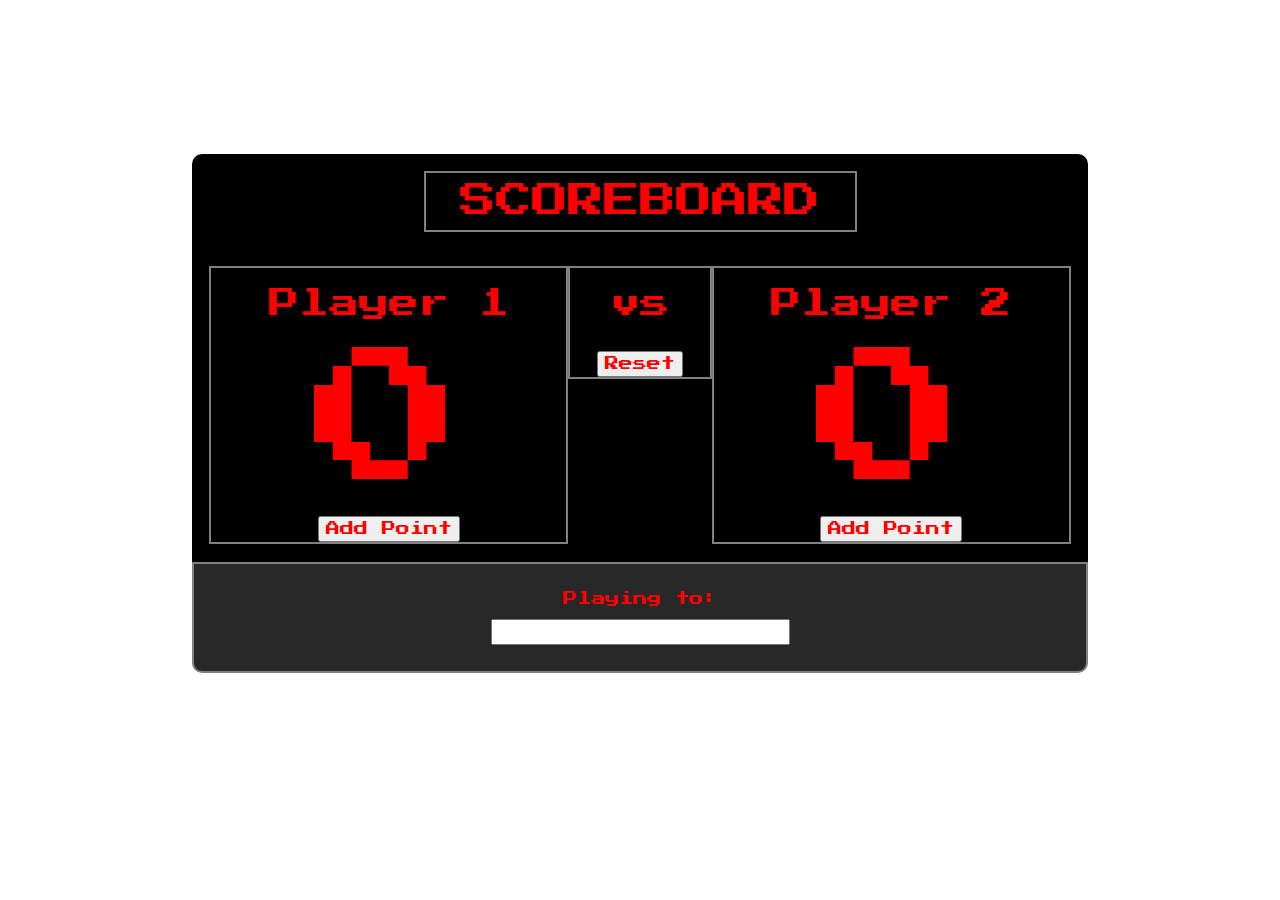
<file: assets/portfolio/score_keeper/index.html>
<!DOCTYPE html>
<html>
<head>
	<meta name="viewport" content="width=device-width, initial-scale=1">
	<title>Score Keeper</title>
	<link rel="stylesheet" type="text/css" href="main.css">
	<!-- Latest compiled and minified CSS -->
	<link rel="stylesheet" href="https://maxcdn.bootstrapcdn.com/bootstrap/3.3.7/css/bootstrap.min.css" integrity="sha384-BVYiiSIFeK1dGmJRAkycuHAHRg32OmUcww7on3RYdg4Va+PmSTsz/K68vbdEjh4u" crossorigin="anonymous">
	<link href="https://fonts.googleapis.com/css?family=Black+Ops+One|Codystar|Press+Start+2P" rel="stylesheet">
</head>
<body>

<!-- Scoreboard and Add Score Section -->
<div class="container" id="containerOne">
	<h1 class="display" id="scoreboardDisplay">SCOREBOARD</h1>
	<div class="row rowStyle">
		<div class="col-md-5 display">
			<h2>
				<span class="playerTextDisplay">Player 1</span>
			</h2>
			<h2>
				<span id="p1Display">0</span>
			</h2>
			<button id="player1Button">Add Point</button>
		</div>
		<div class="col-md-2 display">
			<h2>
				vs
			</h2>
			<br>
			<button id="resetButton">Reset</button>
		</div>
		<div class="col-md-5 display">
			<h2>
				<span class="playerTextDisplay">Player 2</span>
			</h2>
			<h2>
				<span id="p2Display">0</span>
			</h2>
			<button id="player2Button">Add Point</button>
		</div>
	</div>
</div>

<!-- Max Score and Reset Button Section -->
<div class="container display" id="containerTwo">
	<p>Playing to: <span id="winningScoreDisplay"></span></p>
	<input type="number">
</div>

<script type="text/javascript" src="main.js"></script>

<script
  src="https://code.jquery.com/jquery-3.2.1.min.js"
  integrity="sha256-hwg4gsxgFZhOsEEamdOYGBf13FyQuiTwlAQgxVSNgt4="
  crossorigin="anonymous"></script>
<!-- Latest compiled and minified JavaScript -->
<script src="https://maxcdn.bootstrapcdn.com/bootstrap/3.3.7/js/bootstrap.min.js" integrity="sha384-Tc5IQib027qvyjSMfHjOMaLkfuWVxZxUPnCJA7l2mCWNIpG9mGCD8wGNIcPD7Txa" crossorigin="anonymous"></script>


</body>
</html>
</file>
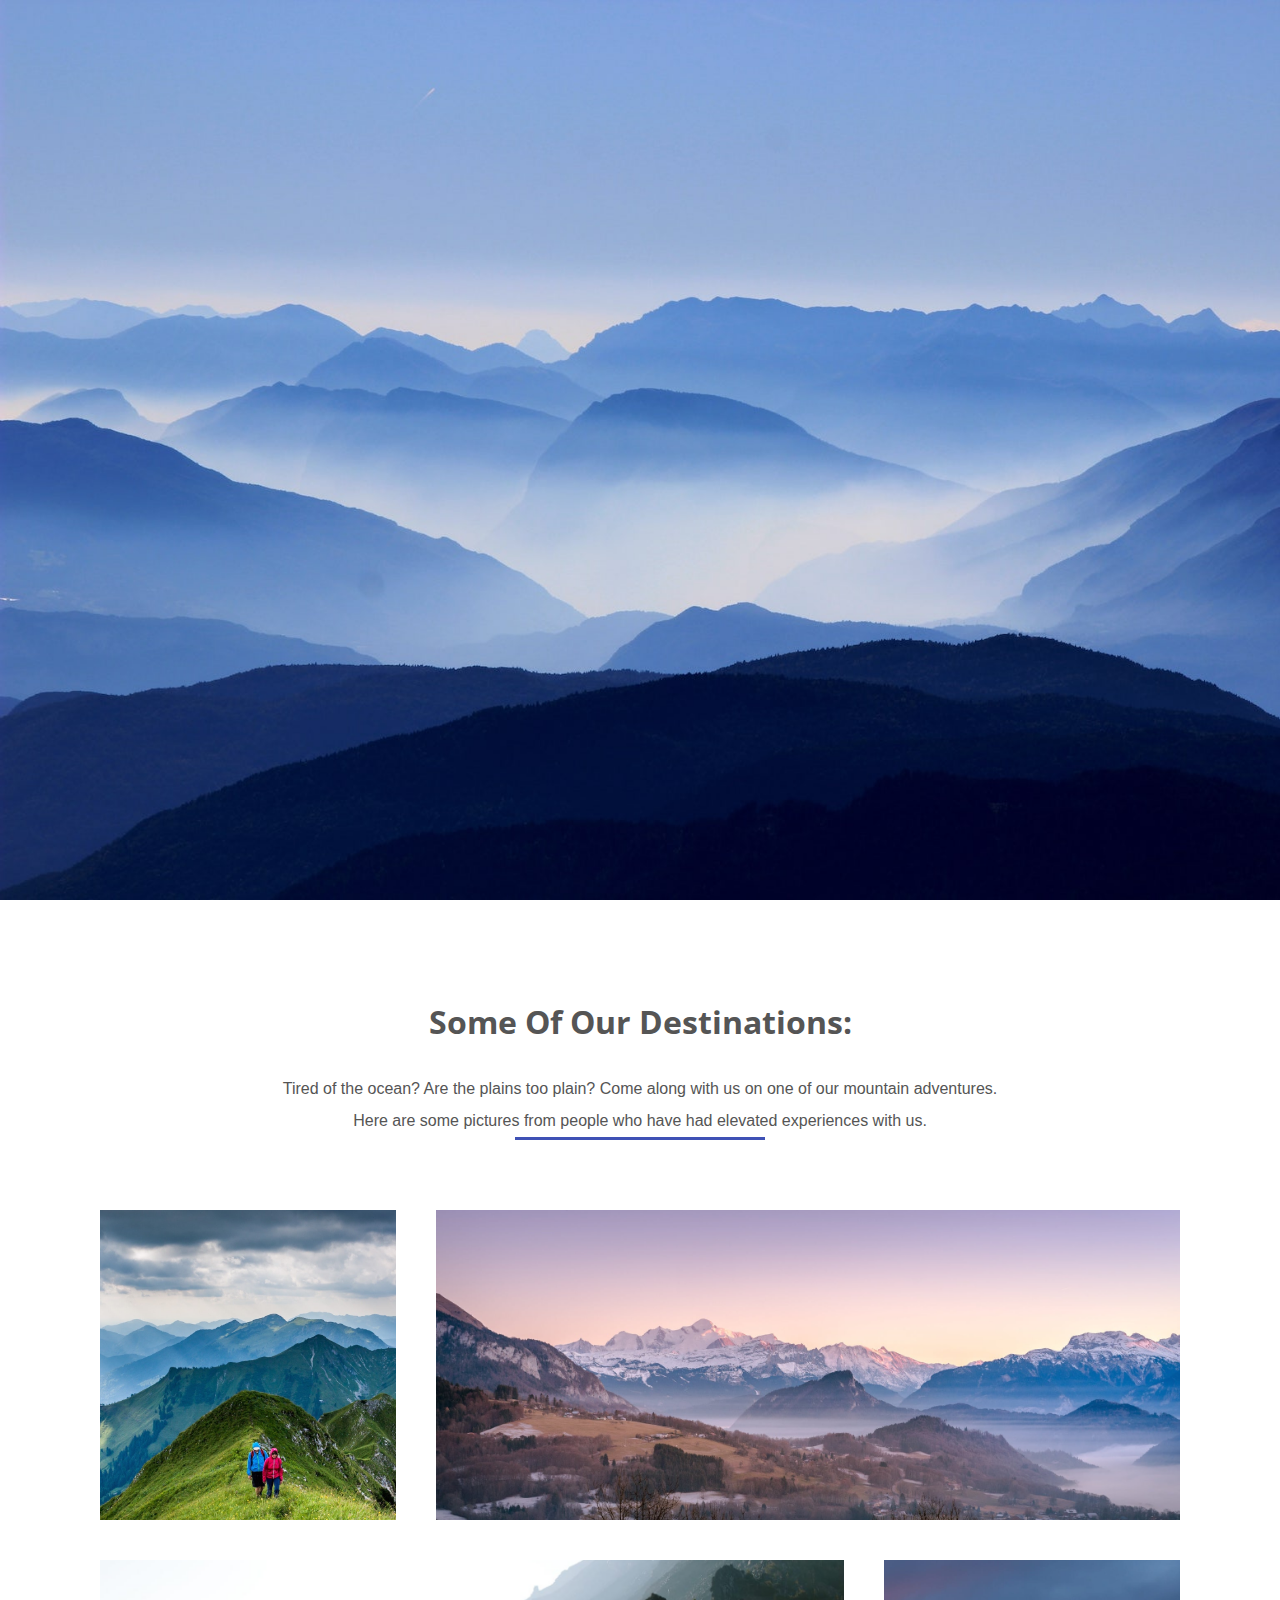
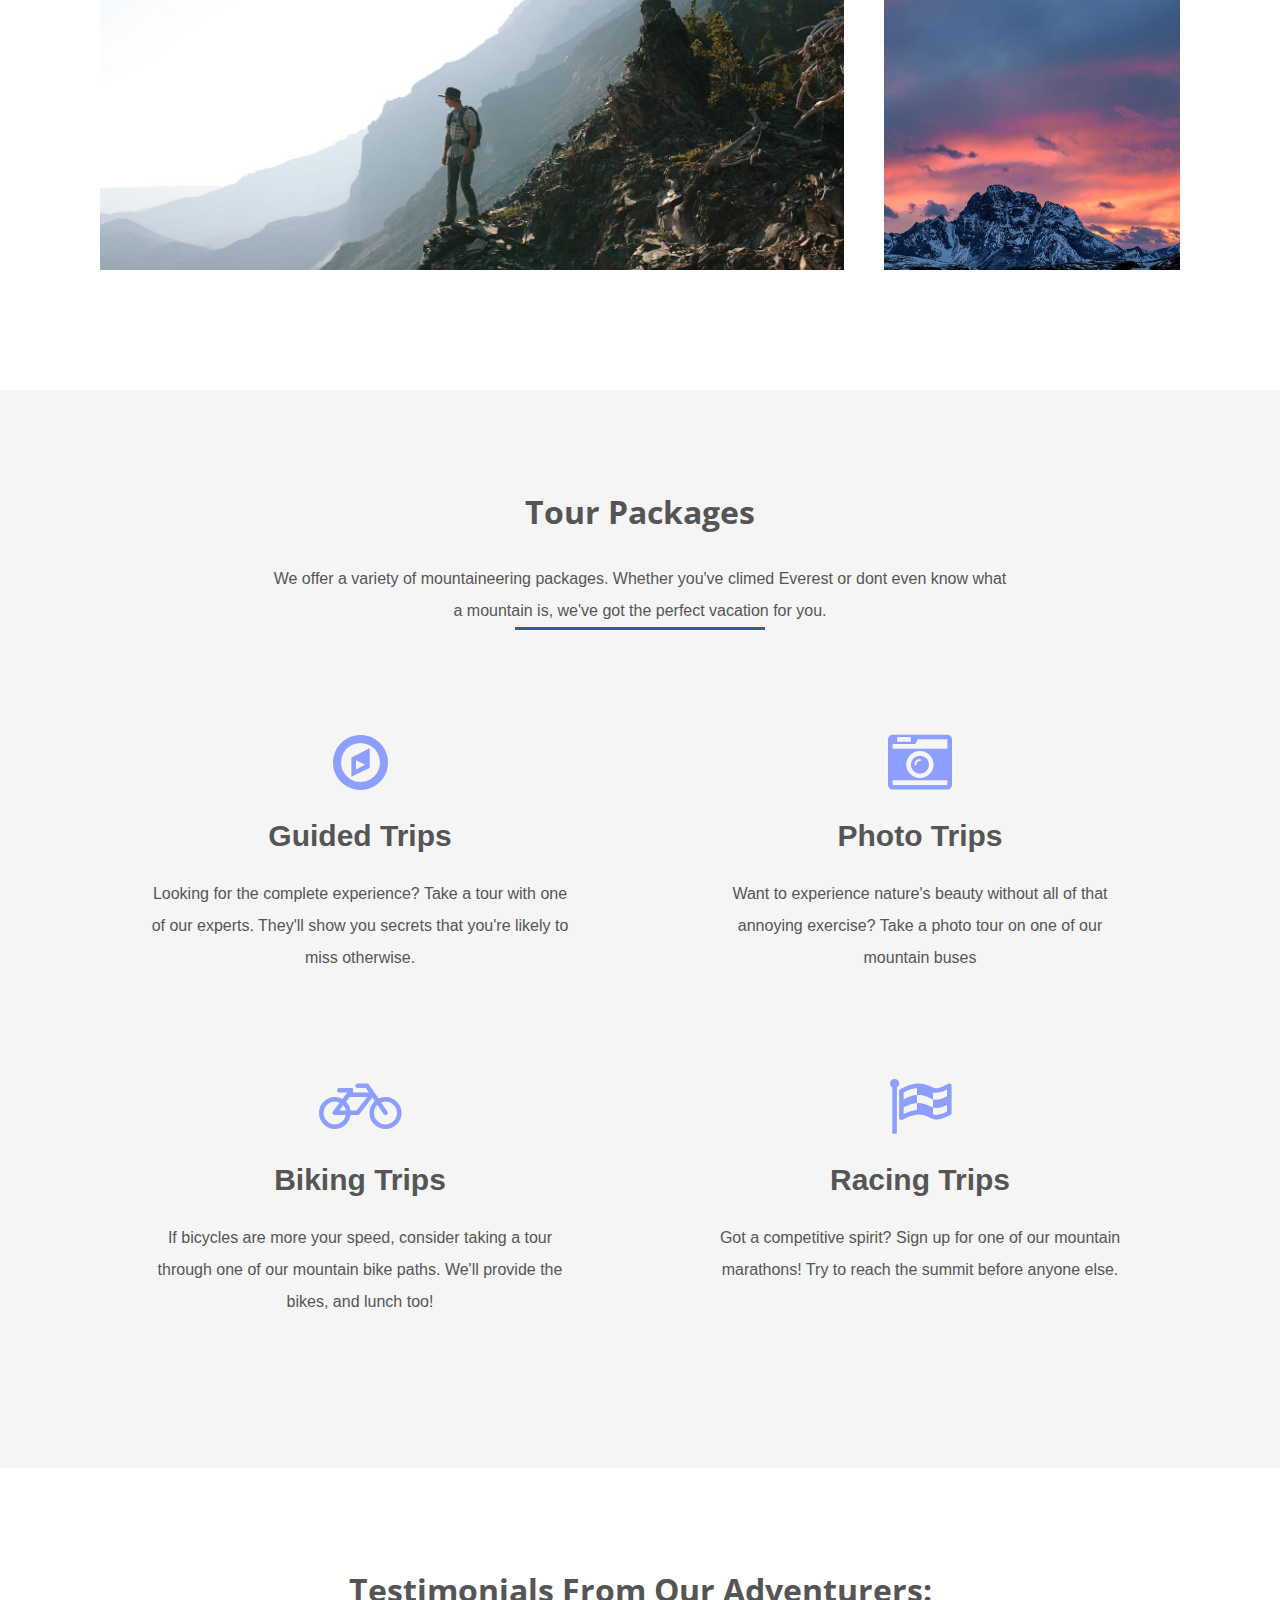
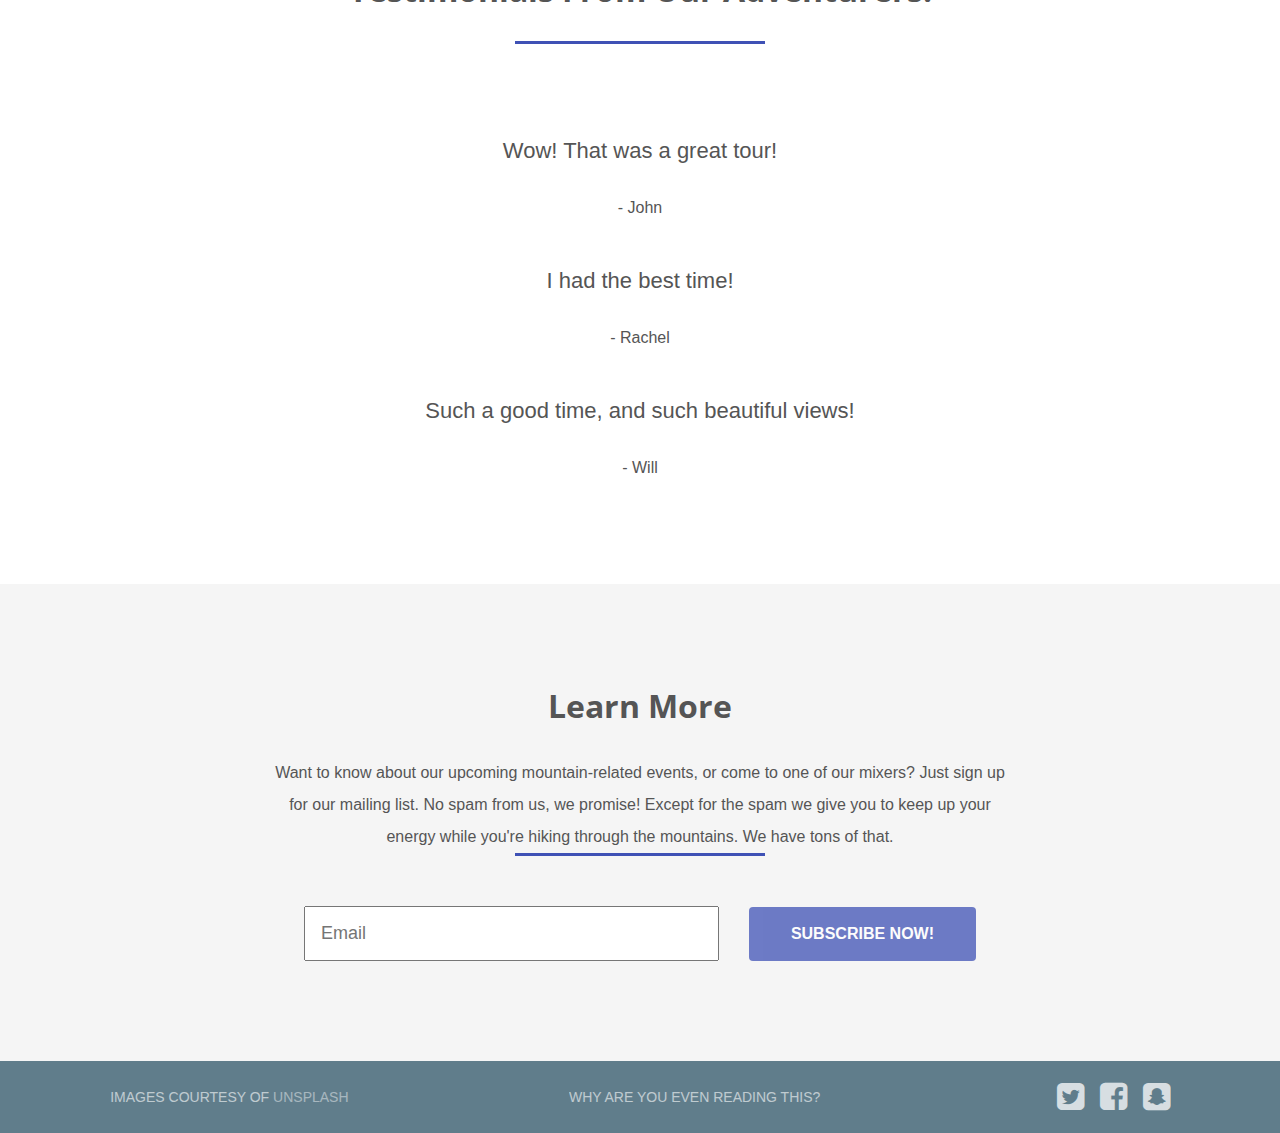
<file: assets/portfolio/Section_5_Project/index.html>
<!DOCTYPE html>
<html>
<head>
  <meta charset="utf-8">
  <meta name="viewport" content="width=device-width, initial-scale=1">
  <title>Mountain Travel</title>
  <link href="https://fonts.googleapis.com/css?family=Open+Sans" rel="stylesheet">
  <link href="https://fonts.googleapis.com/css?family=Quicksand" rel="stylesheet">
  <link rel="stylesheet" href="https://maxcdn.bootstrapcdn.com/font-awesome/4.7.0/css/font-awesome.min.css">
  <link rel="stylesheet" href="assets/css/styles.css">
</head>
<body>
  <!-- Forked from a template on Tutorialzine: https://tutorialzine.com/2016/06/freebie-landing-page-template-with-flexbox -->
  <header>
    <h2><a href="#">Mountain Travel</a></h2>
    <nav>
      <li><a href="#">Tours</a></li>
      <li><a href="#">About</a></li>
      <li><a href="#">Contact</a></li>
    </nav>
  </header>

  <section class="hero">
    <div class="background-image" style="background-image: url(assets/img/main.jpg)"></div>
    <div class="hero-content-area">
      <h1>Mountain Travel</h1>
      <h3>Unmissable Adventure Tours Around the World</h3>
      <a href="#" class="btn">Contact Us Now</a>
    </div>
  </section>

  <section class="destinations">
    <h3 class="title">Some of our destinations:</h3>
    <p>Tired of the ocean? Are the plains too plain? Come along with us on one of our mountain adventures.
    Here are some pictures from people who have had elevated experiences with us.</p>
    <hr>
    <ul class="grid">
      <li class="small" style="background-image: url(assets/img/mountain1.jpg);"></li>
      <li class="large" style="background-image: url(assets/img/mountain2.jpg);"></li>
      <li class="large" style="background-image: url(assets/img/mountain3.jpg);"></li>
      <li class="small" style="background-image: url(assets/img/mountain4.jpg);"></li>
    </ul>
  </section>

  <section class="packages">
    <h3 class="title">Tour Packages</h3>
    <p>We offer a variety of mountaineering packages. Whether you've climed Everest or dont even know what a
    mountain is, we've got the perfect vacation for you.</p>
    <hr>

    <ul class="grid">
      <li>
        <i class="fa fa-compass fa-4x"></i>
        <h4>Guided Trips</h4>
        <p>Looking for the complete experience? Take a tour with one of our experts. They'll show you secrets
        that you're likely to miss otherwise.</p>
      </li>
      <li>
        <i class="fa fa-camera-retro fa-4x"></i>
        <h4>Photo Trips</h4>
        <p>Want to experience nature's beauty without all of that annoying exercise? Take a photo tour on one of our mountain buses</p>
      </li>
      <li>
        <i class="fa fa-bicycle fa-4x"></i>
        <h4>Biking Trips</h4>
        <p>If bicycles are more your speed, consider taking a tour through one of our mountain bike paths. We'll provide the bikes, and lunch too!</p>
      </li>
      <li>
        <i class="fa fa-flag-checkered fa-4x"></i>
        <h4>Racing Trips</h4>
        <p>Got a competitive spirit? Sign up for one of our mountain marathons! Try to reach the summit before anyone else.</p>
      </li>
    </ul>
  </section>

  <section class="testimonials">
    <h3 class="title">Testimonials from our adventurers:</h3>
    <hr>
    <p class="quote">Wow! That was a great tour!</p>
    <p class="author">- John</p>
    <p class="quote">I had the best time!</p>
    <p class="author">- Rachel</p>
    <p class="quote">Such a good time, and such beautiful views!</p>
    <p class="author">- Will</p>
  </section>

  <section class="contact">
    <h3 class="title">Learn More</h3>
    <p>Want to know about our upcoming mountain-related events, or come to one of our mixers?
    Just sign up for our mailing list. No spam from us, we promise! Except for the spam
    we give you to keep up your energy while you're hiking through the mountains. We have tons of that.</p>
    <hr>
    <form class="" action="index.html" method="post">
      <input type="email" placeholder="Email">
      <a href="#" class="btn">Subscribe Now!</a>
    </form>
  </section>

  <footer>
    <p>Images courtesy of <a href="http://unsplash.com">unsplash</a></p>
    <p>Why are you even reading this?</p>
    <ul>
      <li><a href="#"><i class="fa fa-twitter-square fa-2x"></i></a></li>
      <li><a href="#"><i class="fa fa-facebook-square fa-2x"></i></a></li>
      <li><a href="#"><i class="fa fa-snapchat-square fa-2x"></i></a></li>
    </ul>
  </footer>

</body>
</html>
</file>
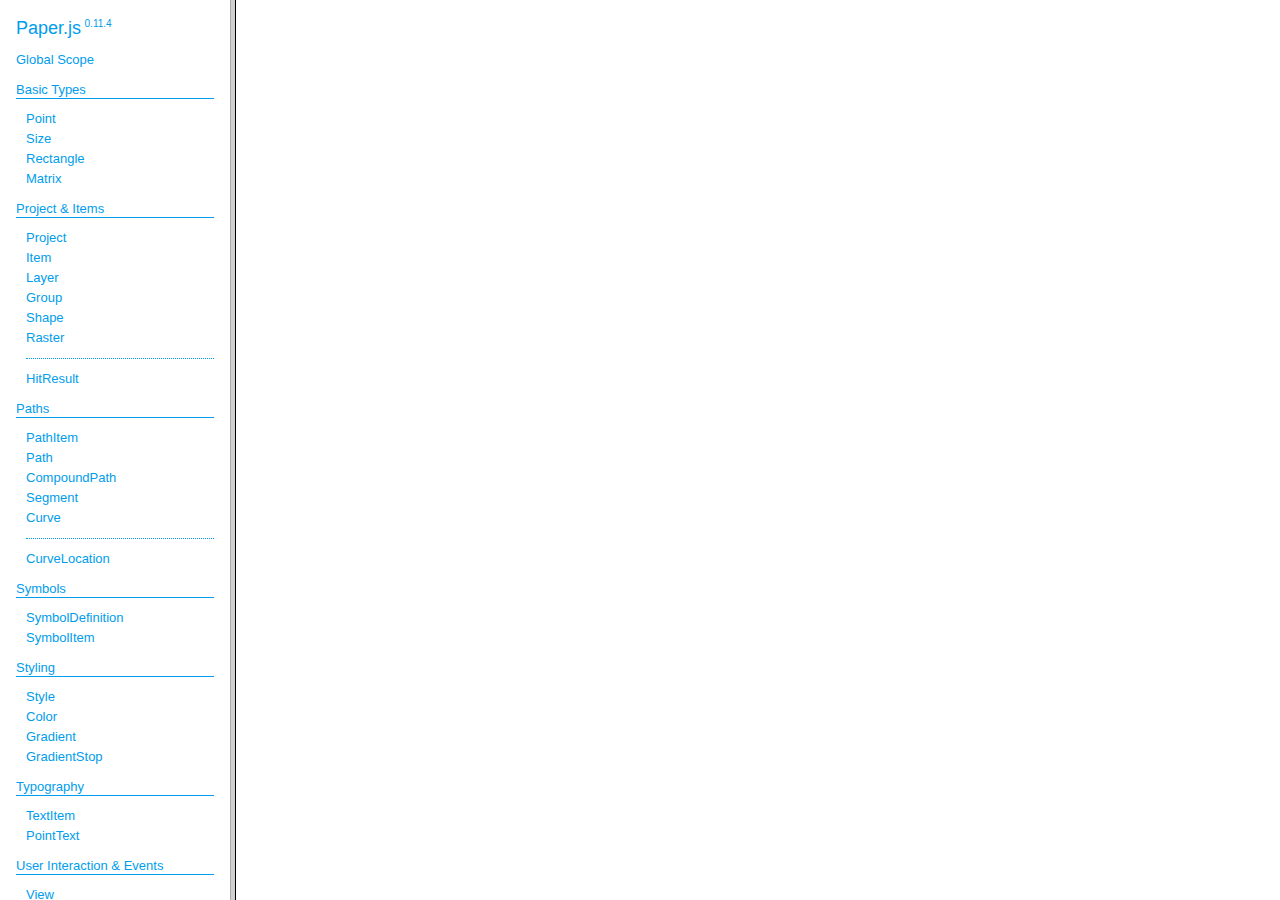
<file: assets/js/lib/paperjs-v0.11.4/docs/index.html>
<!DOCTYPE html>
<html>
<head>
<meta charset="UTF-8">
<title>Paper.js v0.11.4</title>
</head>
<frameset cols="230,*">
<frame src="classes/index.html" name="packageListFrame" title="All Packages">
<frame src="about:blank" name="class-frame" title="Class and interface descriptions">
</frameset>
</html>
</file>
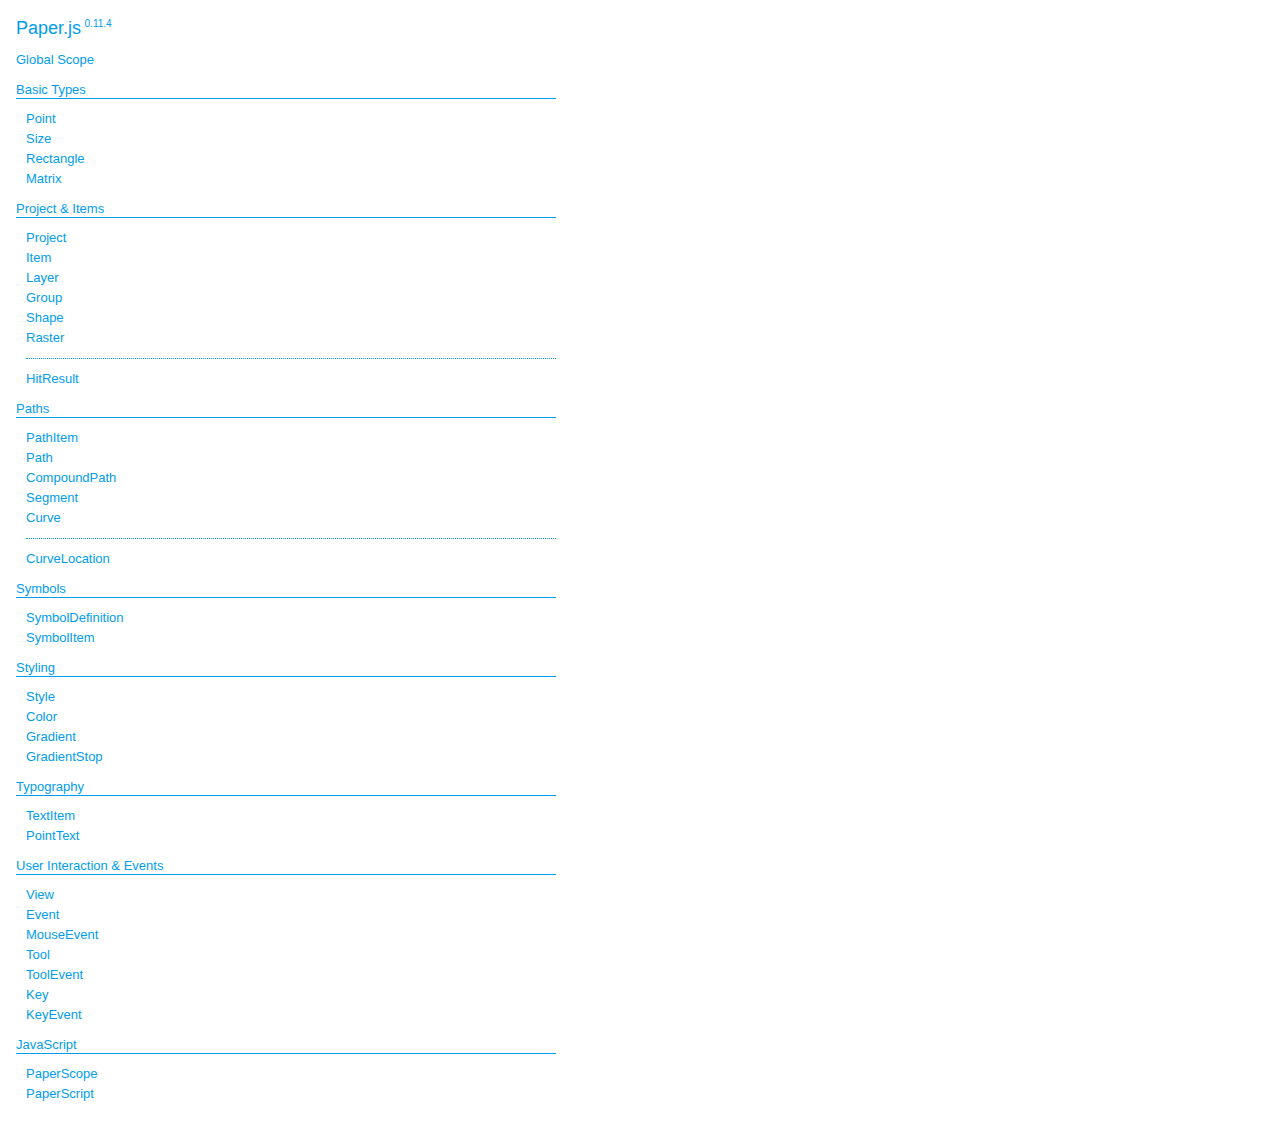
<file: assets/js/lib/paperjs-v0.11.4/docs/classes/index.html>
<!DOCTYPE html>
<html>
<head>
<meta charset="UTF-8">
<title>Paper.js v0.11.4</title>
<base target="class-frame">
<link href="../assets/css/docs.css" rel="stylesheet" type="text/css">
</head>
<body class="reference">
<div class="reference-index">
<h1>Paper.js<span class="version">0.11.4</span></h1>
<ul class="reference-classes"><li><a href="../classes/global.html">Global Scope</a></li>
<li>
<h2>Basic Types</h2>
<ul>
<li><a href="../classes/Point.html">Point</a></li>
<li><a href="../classes/Size.html">Size</a></li>
<li><a href="../classes/Rectangle.html">Rectangle</a></li>
<li><a href="../classes/Matrix.html">Matrix</a></li>
</ul>
<li>
<h2>Project & Items</h2>
<ul>
<li><a href="../classes/Project.html">Project</a></li>
<li><a href="../classes/Item.html">Item</a></li>
<li><a href="../classes/Layer.html">Layer</a></li>
<li><a href="../classes/Group.html">Group</a></li>
<li><a href="../classes/Shape.html">Shape</a></li>
<li><a href="../classes/Raster.html">Raster</a></li>
<li><hr /></li>
<li><a href="../classes/HitResult.html">HitResult</a></li>
</ul>
<li>
<h2>Paths</h2>
<ul>
<li><a href="../classes/PathItem.html">PathItem</a></li>
<li><a href="../classes/Path.html">Path</a></li>
<li><a href="../classes/CompoundPath.html">CompoundPath</a></li>
<li><a href="../classes/Segment.html">Segment</a></li>
<li><a href="../classes/Curve.html">Curve</a></li>
<li><hr /></li>
<li><a href="../classes/CurveLocation.html">CurveLocation</a></li>
</ul>
<li>
<h2>Symbols</h2>
<ul>
<li><a href="../classes/SymbolDefinition.html">SymbolDefinition</a></li>
<li><a href="../classes/SymbolItem.html">SymbolItem</a></li>
</ul>
<li>
<h2>Styling</h2>
<ul>
<li><a href="../classes/Style.html">Style</a></li>
<li><a href="../classes/Color.html">Color</a></li>
<li><a href="../classes/Gradient.html">Gradient</a></li>
<li><a href="../classes/GradientStop.html">GradientStop</a></li>
</ul>
<li>
<h2>Typography</h2>
<ul>
<li><a href="../classes/TextItem.html">TextItem</a></li>
<li><a href="../classes/PointText.html">PointText</a></li>
</ul>
<li>
<h2>User Interaction & Events</h2>
<ul>
<li><a href="../classes/View.html">View</a></li>
<li><a href="../classes/Event.html">Event</a></li>
<li><a href="../classes/MouseEvent.html">MouseEvent</a></li>
<li><a href="../classes/Tool.html">Tool</a></li>
<li><a href="../classes/ToolEvent.html">ToolEvent</a></li>
<li><a href="../classes/Key.html">Key</a></li>
<li><a href="../classes/KeyEvent.html">KeyEvent</a></li>
</ul>
<li>
<h2>JavaScript</h2>
<ul>
<li><a href="../classes/PaperScope.html">PaperScope</a></li>
<li><a href="../classes/PaperScript.html">PaperScript</a></li>
</ul>
</ul>
</body>
</html>
</file>
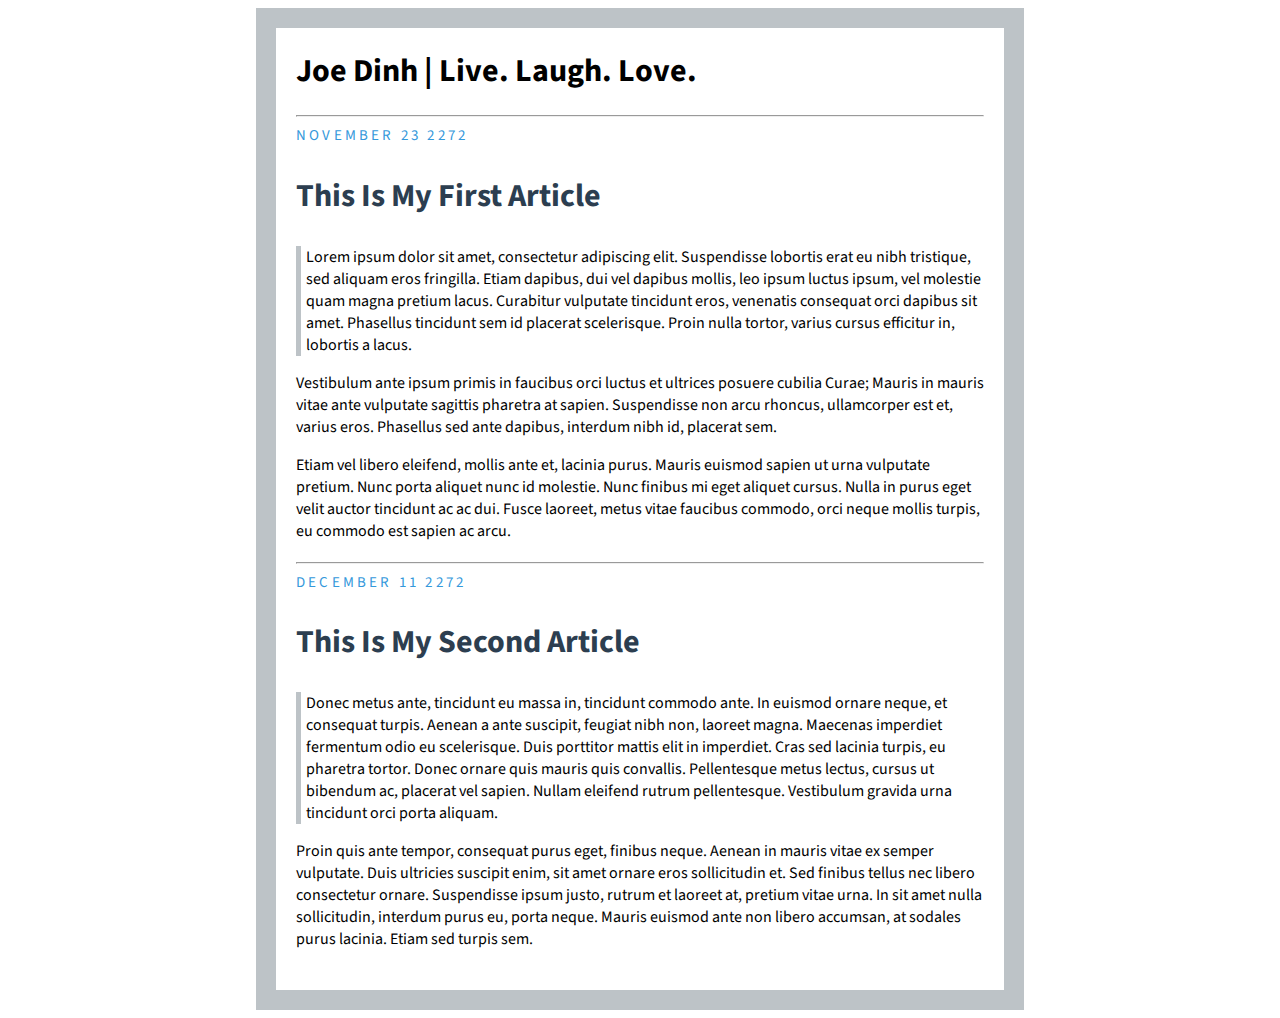
<file: assets/portfolio/blog/blogexercise.html>
<html>
<head>
	<title>My Blog</title>
	<link rel="stylesheet" type="text/css" href="blogexercise.css">
	<link href='https://fonts.googleapis.com/css?family=Source+Sans+Pro:400,700' rel='stylesheet' type='text/css'>
</head>

<body>

<h1>Joe Dinh | Live. Laugh. Love.</h1>
<hr>

<div class="post">

	<div class="date">November 23 2272</div>

	<h2>This is my first article</h2>

	<p class="quote">Lorem ipsum dolor sit amet, consectetur adipiscing elit. Suspendisse lobortis erat eu nibh tristique, sed aliquam eros fringilla. Etiam dapibus, dui vel dapibus mollis, leo ipsum luctus ipsum, vel molestie quam magna pretium lacus. Curabitur vulputate tincidunt eros, venenatis consequat orci dapibus sit amet. Phasellus tincidunt sem id placerat scelerisque. Proin nulla tortor, varius cursus efficitur in, lobortis a lacus.</p>

	<p>Vestibulum ante ipsum primis in faucibus orci luctus et ultrices posuere cubilia Curae; Mauris in mauris vitae ante vulputate sagittis pharetra at sapien. Suspendisse non arcu rhoncus, ullamcorper est et, varius eros. Phasellus sed ante dapibus, interdum nibh id, placerat sem.</p>

	<p>Etiam vel libero eleifend, mollis ante et, lacinia purus. Mauris euismod sapien ut urna vulputate pretium. Nunc porta aliquet nunc id molestie. Nunc finibus mi eget aliquet cursus. Nulla in purus eget velit auctor tincidunt ac ac dui. Fusce laoreet, metus vitae faucibus commodo, orci neque mollis turpis, eu commodo est sapien ac arcu.</p>

</div>

<hr>

<div class="post">

	<div class="date">December 11 2272</div>

	<h2>This is my second article</h2>

	<p class="quote">Donec metus ante, tincidunt eu massa in, tincidunt commodo ante. In euismod ornare neque, et consequat turpis. Aenean a ante suscipit, feugiat nibh non, laoreet magna. Maecenas imperdiet fermentum odio eu scelerisque. Duis porttitor mattis elit in imperdiet. Cras sed lacinia turpis, eu pharetra tortor. Donec ornare quis mauris quis convallis. Pellentesque metus lectus, cursus ut bibendum ac, placerat vel sapien. Nullam eleifend rutrum pellentesque. Vestibulum gravida urna tincidunt orci porta aliquam.</p>

	<p>Proin quis ante tempor, consequat purus eget, finibus neque. Aenean in mauris vitae ex semper vulputate. Duis ultricies suscipit enim, sit amet ornare eros sollicitudin et. Sed finibus tellus nec libero consectetur ornare. Suspendisse ipsum justo, rutrum et laoreet at, pretium vitae urna. In sit amet nulla sollicitudin, interdum purus eu, porta neque. Mauris euismod ante non libero accumsan, at sodales purus lacinia. Etiam sed turpis sem.</p>

</div>

</body>
</html>
</file>
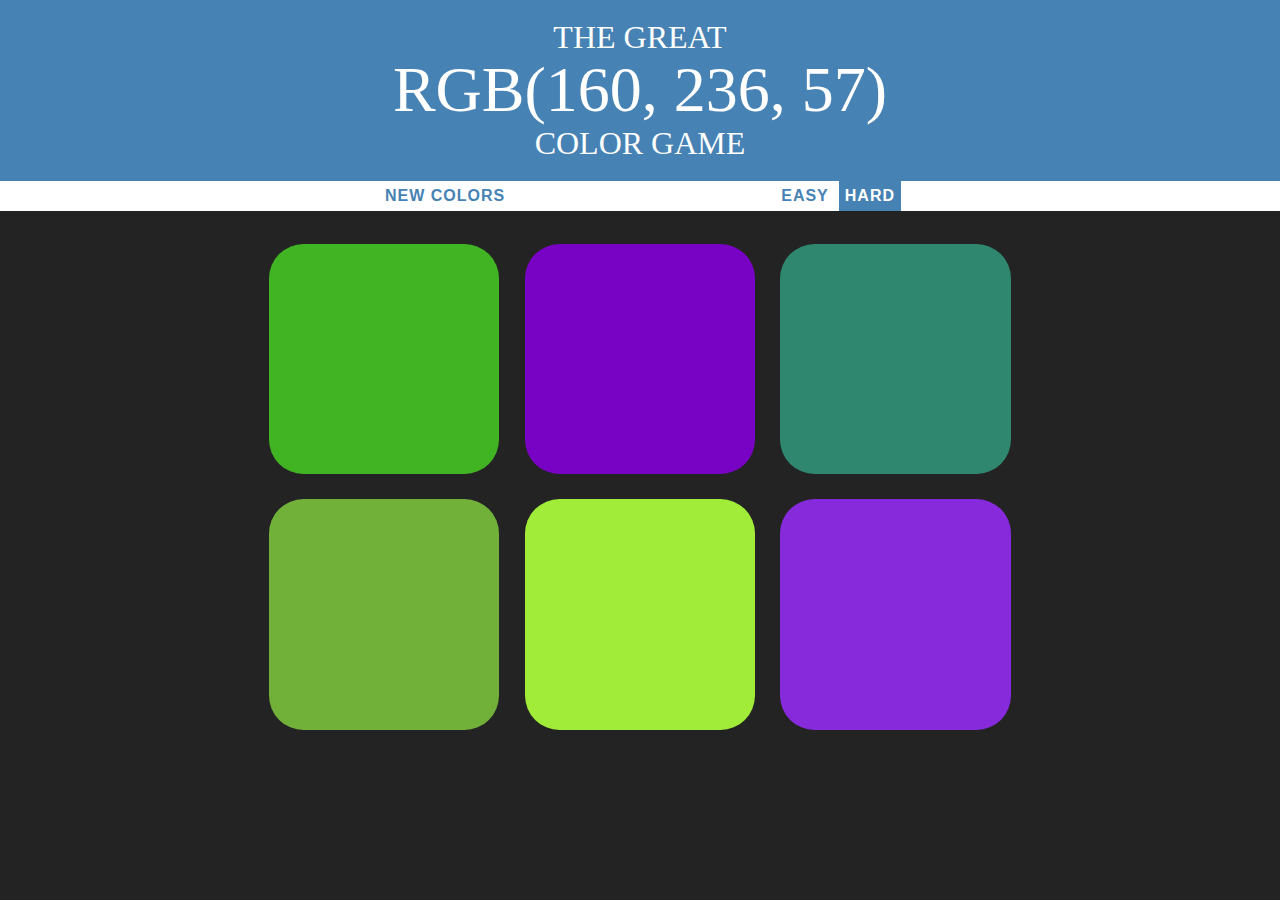
<file: assets/portfolio/color_game/colorGame.html>
<!DOCTYPE html>
<html>
<head>
	<title>Color Game</title>
	<link rel="stylesheet" type="text/css" href="colorGame.css">
</head>
<body>
<h1>The Great 
	<br>
	<span id="colorDisplay">RGB</span>
	<br>
	Color Game</h1>

<div id="stripe">
	<button id="reset">New Colors</button>
	<span id="message"></span>
	<button class="mode">Easy</button>
	<button class="mode selected">Hard</button>
</div>

	<div id="container">
		<div class="square"></div>
		<div class="square"></div>
		<div class="square"></div>
		<div class="square"></div>
		<div class="square"></div>
		<div class="square"></div>
	</div>

<script type="text/javascript" src="colorGame.js"></script>
</body>
</html>
</file>
<file: assets/portfolio/score_keeper/main.css>
.winner {
	color: green;
}

#containerOne {
	background: black;
	width: 70%;
	margin-top: 12%;
	border-top-left-radius: 10px;
	border-top-right-radius: 10px;
}

#containerTwo {
	background: rgb(40, 40, 40);
	width: 70%;
	margin-bottom: 12%;
	border-bottom-left-radius: 10px;
	border-bottom-right-radius: 10px;
	padding-top: 2%;
	padding-bottom: 2%;
}

.display {
	text-align: center;
	background: black;
	font-family: 'Press Start 2P', cursive;
	color: red;
	border: 2px solid gray;
}

#p1Display, #p2Display {
	padding: 5%;
	font-family: 'Press Start 2P', cursive;
	color: red;
	font-size: 5em;
}

.playerTextDisplay {
	padding: 5%;
	font-family: 'Press Start 2P', cursive;
	color: red;
}

.rowStyle {
	padding: 2% 2% 2% 2%;
}

#scoreboardDisplay {
	width: 50%;
	padding: 1%;
	margin: 2% auto;
}

body {
	background-image: url("https://s-media-cache-ak0.pinimg.com/736x/d9/53/f0/d953f00e555f7d5a628603e9bbe35f71.jpg");
	background-attachment: fixed;
}
</file>
<file: assets/portfolio/Section_5_Project/assets/css/styles.css>
/*General Styles*/

* {
  margin: 0;
  padding: 0;
  box-sizing: border-box;
}

html {
  font: normal 16px sans-serif;
  color: #555;
}

ul,
nav {
  list-style: none;
}

a {
  text-decoration: none;
  opacity: 0.75;
  color: #fff;
}

a:hover {
  opacity: 1;
}

a.btn {
  border-radius: 4px;
  text-transform: uppercase;
  font-weight: bold;
  text-align: center;
  background-color: #3f51b5;
}

section {
  display: flex;
  flex-direction: column;
  align-items: center;
  padding: 100px 80px;
}

section:not(.hero):nth-child(even) {
  background-color: #f5f5f5;
}

.grid {
  width: 100%;
  display: flex;
  flex-wrap: wrap;
  justify-content: center;
}

hr {
  width: 250px;
  height: 3px;
  background-color: #3f51b5;
  border: 0;
  margin-bottom: 50px;
}

section h3.title {
  text-transform: capitalize;
  font: bold 32px "Open Sans", sans-serif;
  margin-bottom: 30px;
  text-align: center;
}

section p {
  max-width: 775px;
  line-height: 2;
  padding: 0 20px;
  text-align: center;
}

@media (max-width: 800px){
  section {
    padding: 50px 20px;
  }
}

/*Header Styles*/

header {
  position: absolute;
  width: 100%;
  display: flex;
  justify-content: space-between;
  align-items: center;
  padding: 35px 100px 0;
  animation: 1s fadein 0.5s forwards;
  opacity: 0;
  color: #fff;
}

@keyframes fadein {
  100% {
    opacity: 1;
  }
}

header h2 {
  font-family: "Quicksand", sans-serif;
}

header nav {
  display: flex;
  margin-right: -15px;
}

header nav li {
  margin: 0 15px;
}

@media (max-width: 800px) {
  header {
    padding: 20px 50px;
    flex-direction: column;
  }

  header h2 {
    margin-bottom: 15px;
  }
}

/*Hero Styles*/

.hero {
  position: relative;
  justify-content: center;
  text-align: center;
  min-height: 100vh;
  color: #fff;
}

.hero .background-image {
  position: absolute;
  top: 0;
  left: 0;
  width: 100%;
  height: 100%;
  background-size: cover;
  z-index: -1;
  background-color: #80a3db;
}

.hero h1 {
  font: bold 60px "Open Sans", sans-serif;
  margin-bottom: 40px;
}

.hero h3 {
  font: normal 28px "Open Sans", sans-serif;
  margin-bottom: 40px;
}

.hero a.btn {
  padding: 20px 46px;
}

.hero-content-area {
  opacity: 0;
  margin-top: 100px;
  animation: 1s slidefade 1s forwards;
}

@keyframes slidefade {
  100% {
    opacity: 1;
    margin-top: 0;
  }
}

@media (max-width: 800px) {
  .hero {
    min-height: 600px;
  }

  .hero h1 {
    font-size: 48px;
  }

  .hero h3 {
    font-size: 24px;
  }

  .hero a.btn {
    padding: 15px 40px;
  }
}

/*Destinations Section*/

.destinations .grid li {
  height: 350px;
  padding: 20px;
  background-clip: content-box;
  background-size: cover;
  background-position: center;
}

.destinations .grid li.small {
  flex-basis: 30%;
}

.destinations .grid li.large {
  flex-basis: 70%;
}

@media (max-width: 1100px) {
  .destinations .grid li.small,
  .destinations .grid li.large {
    flex-basis: 50%;
  }
}

@media (max-width: 800px) {
  .destinations .grid li.small,
  .destinations .grid li.large {
    flex-basis: 100%;
  }
}

/*Packages Section*/

.packages .grid li {
  padding: 50px;
  flex-basis: 50%;
  text-align: center;
}

.packages .grid li i {
  color: #8c9eff;
}

.packages .grid li h4 {
  font-size: 30px;
  margin: 25px 0;
}

@media (max-width: 800px) {
  .packages .grid li {
    flex-basis: 100%;
    padding: 20px;
  }
}

/*Testimonials Section*/

.testimonials .quote {
  font-size: 22px;
  font-weight: 300;
  line-height: 1.5;
  margin: 40px 0 25px;
}

@media (max-width: 800px) {
  .testimonials .quote {
    font-size: 18px;
    margin: 15px 0;
  }

  .testimonials .author {
    font-size: 14px;
  }
}

/*Contact Section*/
.contact form {
  display: flex;
  align-items: center;
  justify-content: center;
  flex-wrap: wrap;
  width: 60%;
}

.contact form .btn {
  padding: 18px 42px;
}

.contact form input {
  padding: 15px;
  margin-right: 30px;
  font-size: 18px;
  color: #555;
  flex: 1;
}

@media (max-width: 1000px) {
  .contact form input {
    flex-basis: 100%;
    margin: 0 0 20px 0;
  }
}

/*Footer Section*/

footer {
  display: flex;
  align-items: center;
  justify-content: space-around;
  background-color: #607d8b;
  color: #fff;
  padding: 20px 0;
}

footer ul {
  display: flex;
}

footer ul li {
  margin-left: 16px;
}

footer p {
  text-transform: uppercase;
  font-size: 14px;
  opacity: 0.6;
  align-self: center;
}

@media (max-width: 1100px) {
  footer {
    flex-direction: column;
  }

  footer p {
    text-align: center;
    margin-bottom: 20px;
  }

  footer ul li {
    margin: 0 8px;
  }
}
</file>
<file: assets/js/lib/paperjs-v0.11.4/docs/assets/css/docs.css>
@charset "UTF-8";
form,
img,
ul,
ol,
table,
td,
article,
figure,
figcaption {
  margin: 0;
  padding: 0;
  border: 0; }

a {
  outline: none;
  border: 0; }

ul,
ol {
  list-style: none outside none; }

table {
  border-spacing: 0; }

td {
  vertical-align: top; }

html {
  -webkit-text-size-adjust: none; }

/* Content Styles */
article {
  /* Text Content */ }
  article,
  article a {
    color: #333333; }
  article a {
    border-bottom: 1px solid; }
  article a:hover,
  article a:hover em {
    background: #e5e5e5; }
  article em {
    font-style: normal;
    background: #efefef; }
  article p,
  article ul,
  article ol {
    margin: 0 8px 16px 0; }
    article p.small,
    article ul.small,
    article ol.small {
      margin-bottom: 8px; }
  article figure,
  article .CodeMirror,
  article .paperscript {
    margin-bottom: 16px; }
  article ul,
  article ol {
    padding: 0;
    list-style: none outside none; }
  article ul ul,
  article ul ol,
  article ol ul,
  article ol ol {
    margin-bottom: 0; }
  article ul > li {
    margin-left: 1em;
    position: relative; }
    article ul > li:before {
      content: '–';
      position: absolute;
      left: -1em; }
  article ol {
    counter-reset: item; }
  article ol > li {
    margin-left: 1.5em;
    position: relative; }
    article ol > li:before {
      position: absolute;
      left: -1.5em;
      content: counter(item,upper-latin) ") ";
      counter-increment: item; }

section {
  clear: both;
  margin: 0 0 16px;
  padding: 0; }

.column {
  width: 260px;
  float: left; }
  .column + .column {
    margin-left: 16px; }

.row {
  clear: both; }

.donation {
  padding-bottom: 16px; }
  .donation input,
  .donation select {
    margin-right: 0.35em; }

.reference h1,
.reference h2,
.reference h3,
.reference h4 {
  font-size: 13px;
  font-weight: normal;
  margin: 0; }
.reference h1,
.reference h2,
.reference h3 {
  height: 18px;
  border-bottom: 1px solid;
  margin-bottom: 16px; }
.reference h2 a {
  font-weight: bold; }
.reference h3 {
  margin-top: 16px;
  border-bottom-style: dotted; }
.reference h4 {
  font-weight: bold; }
  .reference h4 .description {
    font-weight: normal; }
    .reference h4 .description:before {
      content: ' — '; }
  .reference h4 + ul, .reference h4 + pre, .reference h4 + .paperscript {
    margin-top: 8px;
    margin-bottom: 16px; }
.reference a tt {
  line-height: 17px; }
.reference ul,
.reference p {
  margin-bottom: 16px; }
.reference hr {
  border: none;
  border-bottom: 1px dotted; }
.reference .reference-list ul,
.reference .reference-inherited ul {
  margin-left: 16px; }
.reference .reference-inherited ul li {
  text-indent: -30px;
  padding-left: 30px; }
.reference ul.reference-classes {
  padding-bottom: 4px; }
  .reference ul.reference-classes li {
    margin: 0;
    text-indent: 0; }
  .reference ul.reference-classes ul {
    margin: 0 0 10px 10px; }
  .reference ul.reference-classes h2,
  .reference ul.reference-classes h3,
  .reference ul.reference-classes hr {
    margin: 10px 0 10px 0; }
  .reference ul.reference-classes .first h2 {
    margin-top: 0; }
  * html .reference ul.reference-classes img {
    margin-top: 5px; }
.reference ul.member-list li {
  margin-left: 2em;
  margin-bottom: 8px;
  text-indent: -2em; }
  .reference ul.member-list li:before {
    display: none; }
.reference .reference-members {
  margin-bottom: 16px; }
.reference .member-group-text {
  margin-bottom: 16px; }
.reference .member-description {
  border: 1px solid #999;
  border-top: 0;
  margin: 16px 0 16px 0; }
.reference .member-header {
  border-top: 1px solid #999;
  padding: 10px;
  *zoom: 1; }
  .reference .member-header .member-link {
    float: left; }
  .reference .member-header .member-close {
    float: right; }
  .reference .member-header:before, .reference .member-header:after {
    content: " ";
    display: table; }
  .reference .member-header:after {
    clear: both; }
.reference .member-text {
  border-top: 1px dashed #999;
  padding: 10px 10px 0 10px;
  margin-bottom: -6px; }
  .reference .member-text ul ul,
  .reference .member-text ul ol,
  .reference .member-text ol ul,
  .reference .member-text ol ol,
  .reference .member-text ul p,
  .reference .member-text ol p {
    margin-bottom: 8px; }
.reference .member-link {
  text-indent: -30px;
  padding-left: 30px; }

body,
select,
input,
textarea {
  font-family: "Lucida Grande", Geneva, Verdana, Arial, sans-serif; }

tt,
pre,
.CodeMirror {
  font-family: Menlo, Consolas, "Vera Mono", monospace;
  font-size: 12px;
  line-height: 17px; }

body {
  background: #fff;
  margin: 16px;
  font-size: 13px;
  line-height: 20px;
  color: #333333;
  max-width: 540px; }

select,
input,
textarea {
  font-size: 11px;
  margin: 0;
  color: #000; }

a {
  color: #333333;
  text-decoration: none;
  border-bottom: 1px solid #333333; }
  a:hover {
    background: #e5e5e5; }

img {
  border: 0; }

p {
  margin: 0 0 16px 0; }

ul,
ol {
  padding: 0;
  margin: 0 0 16px 0;
  list-style: none; }

.clear {
  clear: both; }

.hidden {
  display: none; }

.reference-index,
.reference-index a {
  color: #009dec;
  border-bottom: 0px; }
.reference-index a:hover {
  background: #e3f4fc; }
.reference-index h2,
.reference-index h3,
.reference-index hr {
  border-color: #009dec; }

.reference h1 {
  font-size: 18px;
  font-weight: normal;
  line-height: 24px;
  border: none; }
  .reference h1 .version {
    font-size: 10px;
    line-height: 16px;
    vertical-align: top;
    margin-left: 0.35em; }

.footer {
  margin-top: 16px; }

.CodeMirror pre {
  margin: 0;
  padding: 0;
  background: transparent; }
.paperscript .CodeMirror {
  height: 100%; }

.CodeMirror-scroll {
  min-height: 100%;
  overflow: auto; }

.CodeMirror-gutter {
  position: absolute;
  left: 0;
  top: 0;
  min-width: 30px;
  height: 100%;
  background-color: #f4f4f4;
  border-right: 1px solid #999; }

.CodeMirror-gutter-text {
  color: #aaa;
  text-align: right;
  padding: 2px 8px 2px 8px; }
  .CodeMirror-gutter-text pre {
    font-size: 10px; }

.CodeMirror-lines {
  background: #ffffff;
  padding: 2px 0 2px 8px; }
  .CodeMirror-lines pre.highlight {
    background-color: #edf5fc; }

.CodeMirror-cursor {
  z-index: 10;
  position: absolute;
  visibility: hidden;
  border-left: 1px solid #7c7c7c !important;
  height: 17px; }

.CodeMirror-selected {
  background: #ccc !important;
  color: HighlightText !important;
  padding: 2px 0 2px 0; }

.CodeMirror-focused .CodeMirror-cursor {
  visibility: visible; }
.CodeMirror-focused .CodeMirror-selected {
  background: Highlight !important; }

.CodeMirror-matchingbracket {
  background: #e3fc8d !important; }

.CodeMirror-nonmatchingbracket {
  color: #d62a28 !important; }

/* JavaScript & HTML Modes */
span.cm-keyword {
  color: #ff7800; }
span.cm-atom, span.cm-number {
  color: #3b5bb5; }
span.cm-def, span.cm-variable-2, span.cm-variable-3 {
  color: #3a4a64; }
span.cm-variable {
  color: #000; }
span.cm-property {
  color: #000; }
span.cm-operator {
  color: #000; }
span.cm-comment {
  color: #8c868f; }
span.cm-string {
  color: #409b1c; }
span.cm-meta {
  color: #555; }
span.cm-error {
  color: #f30; }
span.cm-qualifier {
  color: #555; }
span.cm-builtin {
  color: #30a; }
span.cm-bracket {
  color: #cc7; }
span.cm-tag {
  font-weight: bold;
  color: #3b5bb5; }
span.cm-attribute {
  font-style: italic;
  color: #3b5bb5; }

.paperscript {
  position: relative; }
  .paperscript .buttons {
    position: absolute;
    right: 0;
    z-index: 1; }
  .paperscript .button,
  .paperscript .explain {
    float: right;
    display: none;
    font-size: 12px;
    line-height: 16px;
    padding: 2px 6px;
    border-radius: 4px;
    -moz-border-radius: 4px;
    -webkit-border-radius: 4px;
    margin: 8px 8px 0 0; }
  .paperscript .button {
    background: #eee; }
  .paperscript .explain {
    background: #e3f4fc; }
  .paperscript .explain, .paperscript:hover .button {
    display: inline-block; }
  .paperscript .button:hover {
    background: #ddd;
    cursor: pointer; }
  .paperscript .tools {
    display: inline; }
  .paperscript .source {
    overflow: auto;
    border: 1px solid #999; }
  .paperscript .CodeMirror {
    margin: 0 !important; }
  .paperscript .CodeMirror-gutter-text,
  .paperscript .CodeMirror-lines {
    padding-top: 8px;
    padding-bottom: 8px; }
  .paperscript .canvas {
    line-height: 0; }
  .paperscript .canvas.border canvas {
    border: 1px solid #999; }
  .paperscript.split .canvas {
    border: 1px solid #999;
    border-top: 0; }
</file>
<file: assets/portfolio/blog/blogexercise.css>
body {
	border: 20px solid #bdc3c7;
	margin-left: 20%;
	margin-right: 20%;
	font-family: source sans pro;
	padding: 20px;
}

.date {
	font-size: 15px;
	/*font-family: source sans pro;*/
	text-transform: uppercase;
	letter-spacing: 0.2rem;
	color: #3498db;
}

h2 {
	font-size: 2.0rem;
	/*font-family: source sans pro;*/
	font-weight: 700;
	text-transform: capitalize;
	color: #2c3e50;
}

.quote {
	border-left: 5px solid #bdc3c7;
	padding-left: 5px;

}

hr {
	color: #bdc3c7;
}

.post {
	margin-bottom: 20px;
}
</file>
<file: assets/portfolio/color_game/colorGame.css>
body {
	background-color: #232323;
	margin: 0;
	font-family: "Avenir", "Montserrat";
}

.square {
	width: 30%;
	background: blue;
	padding-bottom: 30%;
	float: left;
	margin: 1.66%;
	border-radius: 15%;
	transition: background 0.6s;
	-webkit-transition: background 0.6s;
	-moz-transition: background 0.6s;
}

#container {
	width: 60%;
	margin: 20px auto;
}

h1 {
	color: white;
	text-align: center;
	line-height: 1.1;
	background: steelblue;
	margin: 0;
	font-weight: normal;
	text-transform: uppercase;
	padding: 20px 0;
}

#colorDisplay {
	font-size: 200%;
}

#message {
	display: inline-block;
	width: 20%;
}

#stripe {
	background: white;
	height: 30px;
	text-align: center;
}

.selected {
	color: white;
	background: steelblue;
}

button {
	border: none;
	background: none;
	text-transform: uppercase;
	height: 100%;
	font-weight: 700;
	color: steelblue;
	letter-spacing: 1px;
	font-size: inherit;
	transition: all 0.3s;
	-webkit-transition: all 0.3s;
	-moz-transition: all 0.3s;
	outline: none;
}

button:hover {
	color: white;
	background: steelblue;
}
</file>
